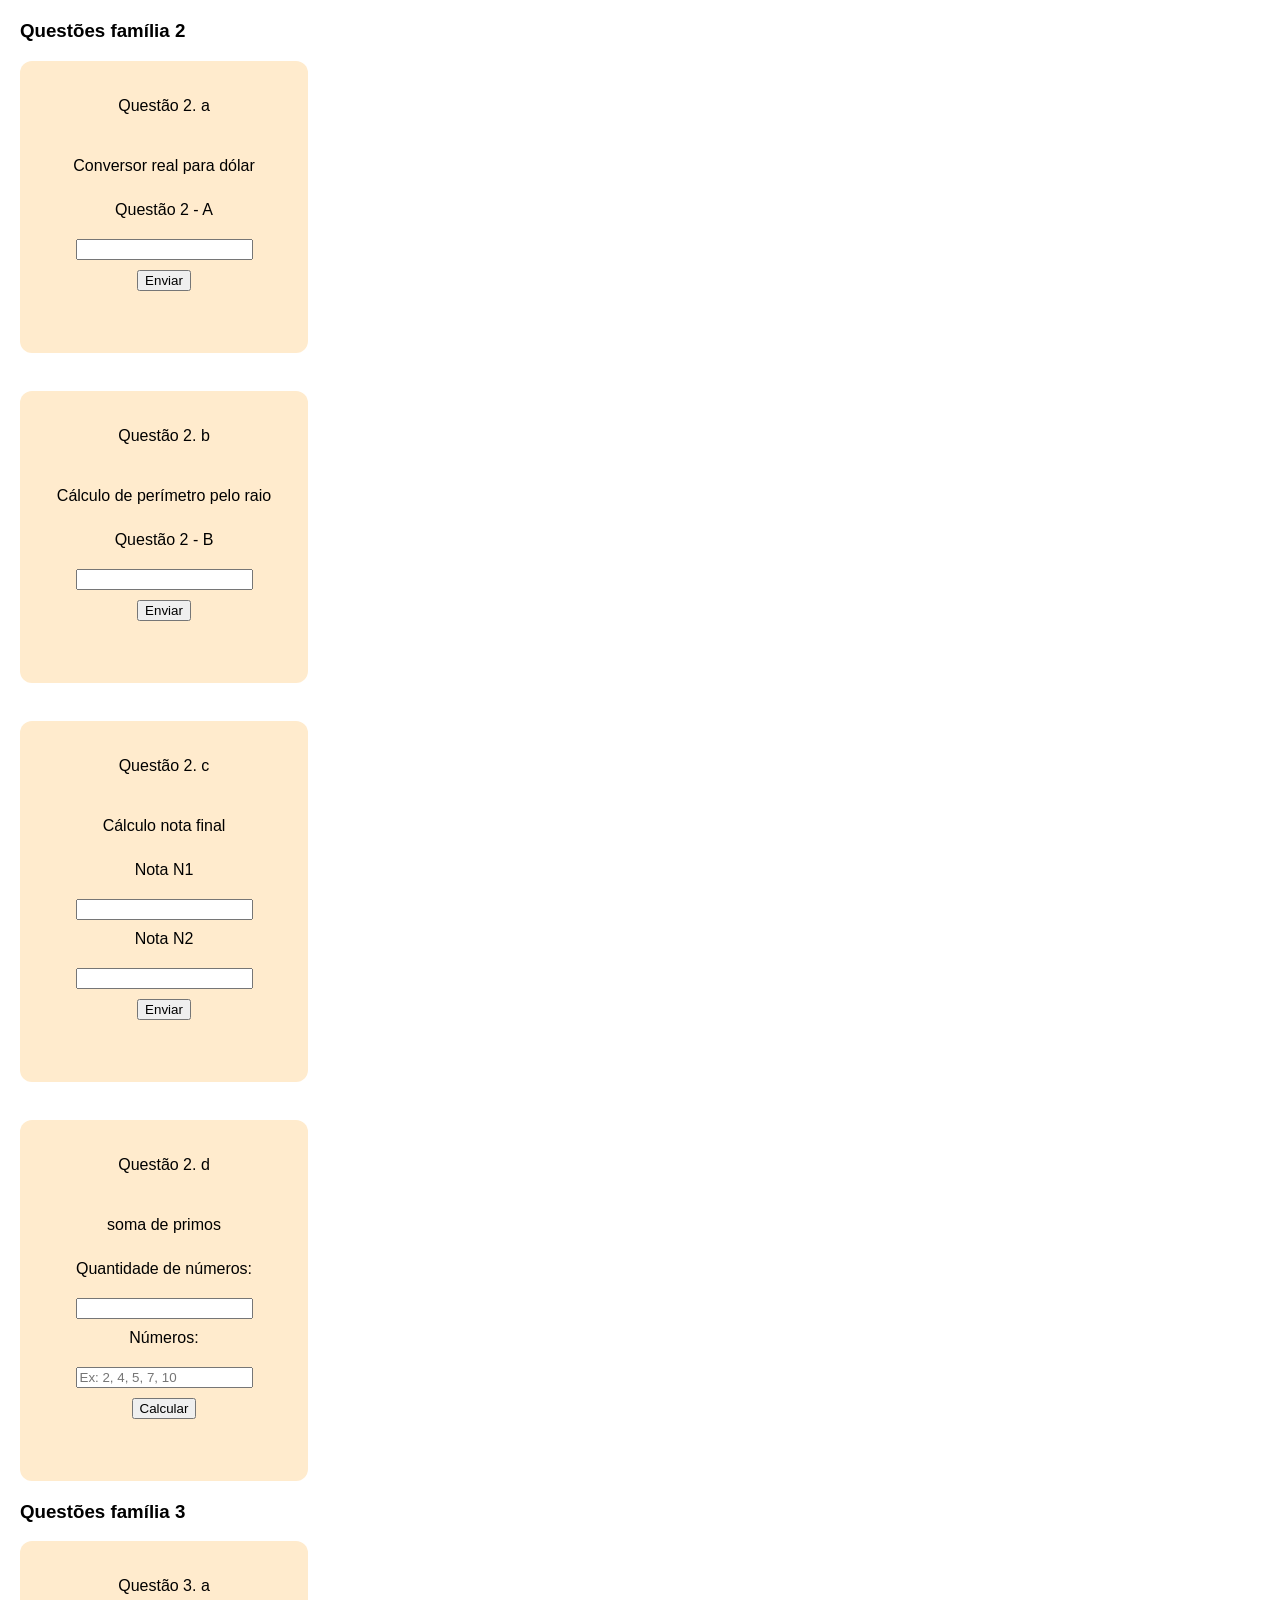
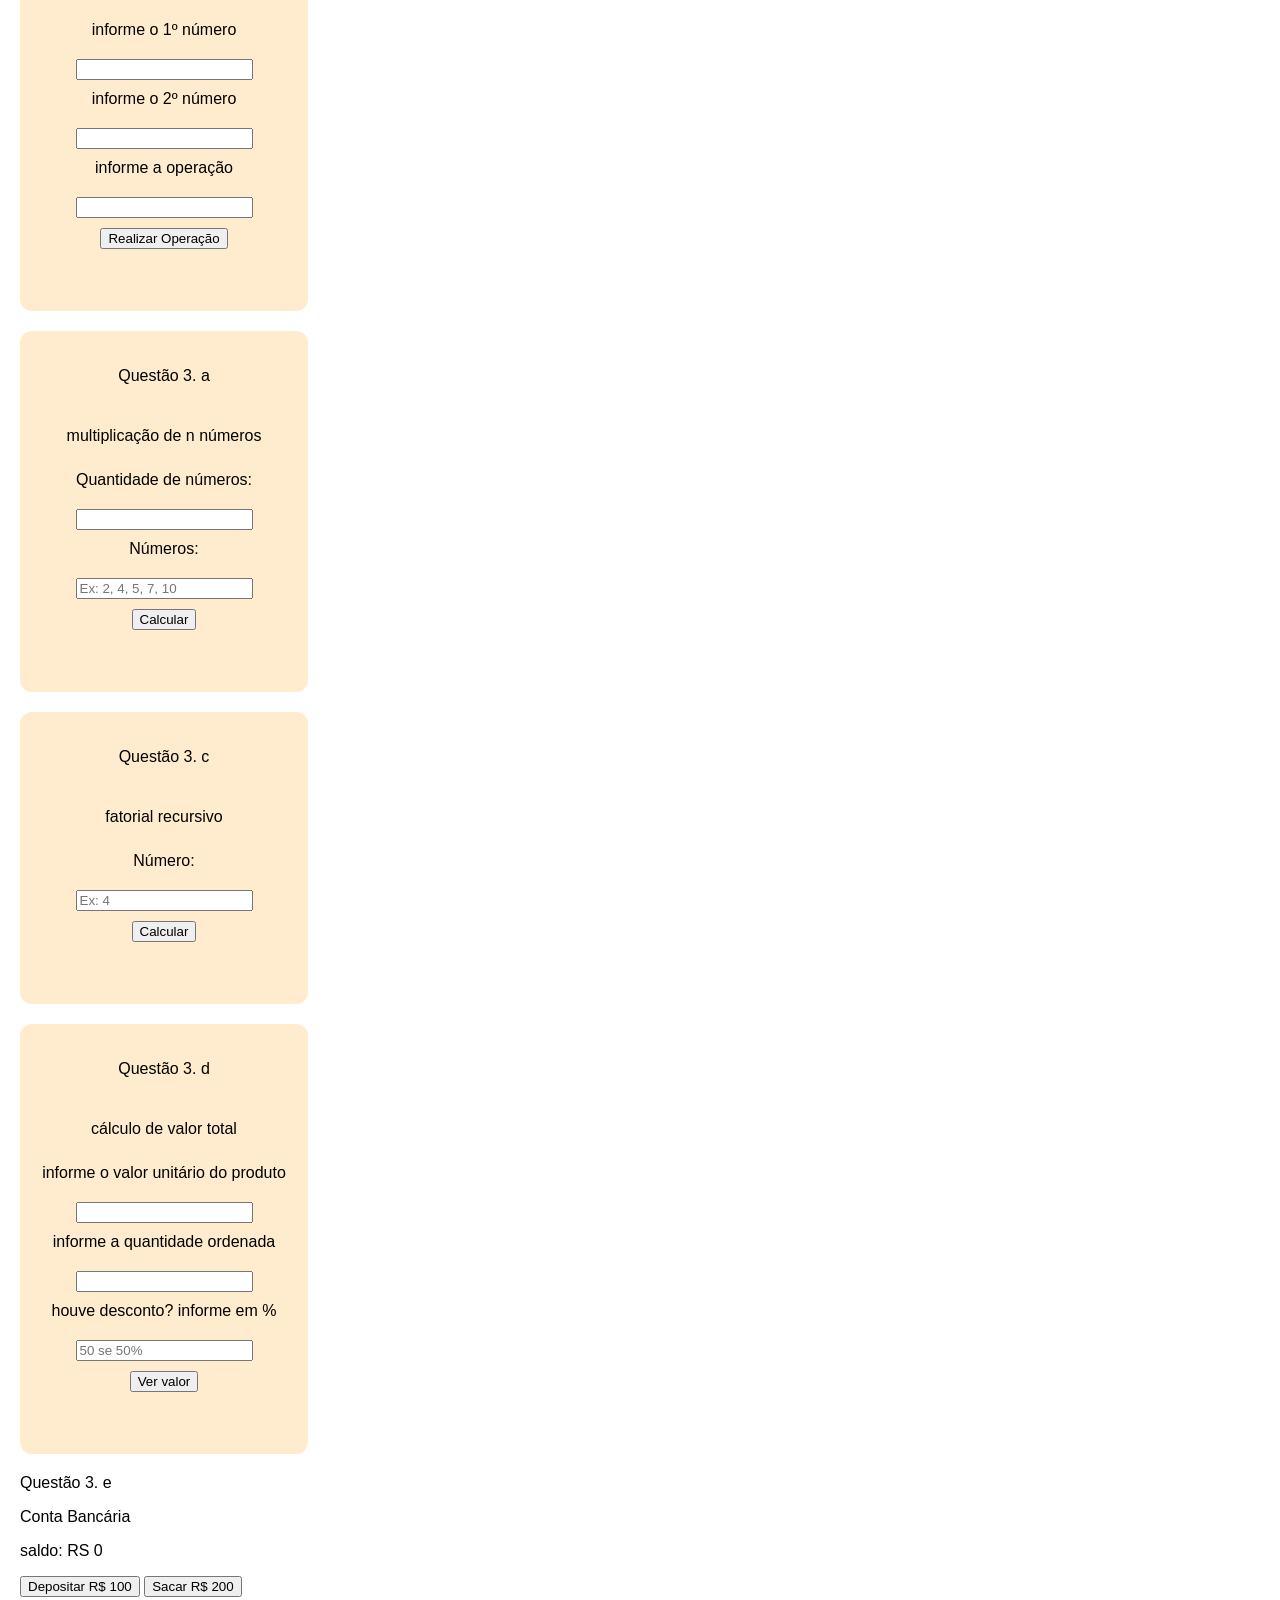
<file: atividades/lista-01/index.html>
<!DOCTYPE html>
<html lang="en">
<head>
    <meta charset="UTF-8">
    <meta name="viewport" content="width=device-width, initial-scale=1.0">
    <title>
        Lista 01 - JavaScript
    </title>

    <style>
        body {
            font-family: Arial, sans-serif;
            margin: 20px;
        }
        form {
            background-color: blanchedalmond;
            width: 20%;
            padding: 20px;
            border-radius: 12px;
            margin-bottom: 20px;
            gap: 10px;
            display: flex;
            flex-direction: column;
            align-items: center;
            justify-content: center;
        }
        label {
            margin-bottom: 10px;
        }
    </style>

</head>
<body>

    <h3>Questões família 2</h3>
    <form id="form-questao-2-a">

        <p> Questão 2. a</p>

        <p>Conversor real para dólar</p>

        <label for="questao-2-a">Questão 2 - A</label>
        <input type="number" id="questao-2-a" name="questao-2-a">
        <button type="submit">Enviar</button>
        <p id="resultado-questao-2-a"></p>
    </form>

    <br>
    <form id="form-questao-2-b">
        <p> Questão 2. b</p>
        <p>Cálculo de perímetro pelo raio</p>

        <label for="questao-2-b">Questão 2 - B</label>
        <input type="number" id="questao-2-b" name="questao-2-b">
        <button type="submit">Enviar</button>
        <p id="resultado-questao-2-b"></p>
    </form>
    
    <br>
    <form id="form-questao-2-c">

        <p> Questão 2. c</p>
        <p>Cálculo nota final</p>

        <label for="questao-2-c-1">Nota N1</label>
        <input type="number" id="questao-2-c-1" name="questao-2-c-1">
        <label for="questao-2-c-2">Nota N2</label>
        <input type="number" id="questao-2-c-2" name="questao-2-c-2">
        <button type="submit">Enviar</button>
        <p id="resultado-questao-2-c"></p>
    </form>
    
    <br>
    <form id="form-questao-2-d">

        <p> Questão 2. d</p>
        <p>soma de primos</p>

        <label for="quantidade-numeros">Quantidade de números:</label>

        <input type="number" id="quantidade-numeros" min="1">

        <label for="numeros">Números:</label>
        <input type="text" id="numeros" placeholder="Ex: 2, 4, 5, 7, 10">
        <button type="submit">Calcular</button>
        <p id="resultado-questao-2-d"></p>
    </form>

    <h3>Questões família 3</h3>

    <form id="form-questao-3-a">
        <p> Questão 3. a</p>
        <label for="num1">informe o 1º número</label>
        <input type="number" id="num1">

        <label for="num2">informe o 2º número</label>
        <input type="number" id="num2">

        <label for="operacao">informe a operação</label>
        <input type="text" id="operacao">

        <button type="submit">Realizar Operação</button>

        <p id="resultado-questao-3-a"></p>

    </form>

    <form id="form-questao-3-b">

        <p> Questão 3. a</p>
        <p>multiplicação de n números</p>

        <label for="qtd-valores">Quantidade de números:</label>

        <input type="number" id="qtd-valores" min="1">

        <label for="produto">Números:</label>
        <input type="text" id="produto" placeholder="Ex: 2, 4, 5, 7, 10">
        <button type="submit">Calcular</button>
        <p id="resultado-questao-3-b"></p>
    
    </form>

    <form id="form-questao-3-c">

        <p> Questão 3. c</p>
        <p>fatorial recursivo</p>

        <label for="fatorial">Número:</label>
        <input type="text" id="fatorial" placeholder="Ex: 4">
        <button type="submit">Calcular</button>
        <p id="resultado-questao-3-c"></p>
    
    </form>

    <form id="form-questao-3-d">

        <p> Questão 3. d</p>
        <p> cálculo de valor total</p>

        <label for="preco-unitario">informe o valor unitário do produto</label>
        <input type="number" id="preco-unitario">

        <label for="quantidade-ordenada">informe a quantidade ordenada</label>
        <input type="number" id="quantidade-ordenada">

        <label for="desconto">houve desconto? informe em %</label>
        <input type="number" id="desconto" placeholder="50 se 50%">

        <button type="submit">Ver valor</button>

        <p id="resultado-questao-3-d"></p>

    </form>

    <p> Questão 3. e</p>
    <p>Conta Bancária</p>

    <p id="saldo"></p>

    <button id="depositar">Depositar R$ 100</button>
    <button id="sacar">Sacar R$ 200</button>
    <p id="erro"></p>    
    
    <script src="questao-2-a.js"></script>
    <script src="questao-2-b.js"></script>
    <script src="questao-2-c.js"></script>
    <script src="questao-2-d.js"></script>

    <script src="questao-3-a.js"></script>
    <script defer src="questao-3-b.js"></script>
    <script src="questao-3-c.js"></script>
    <script src="questao-3-d.js"></script>
    <script src="questao-3-f.js"></script>
</body>
</html>
</file>
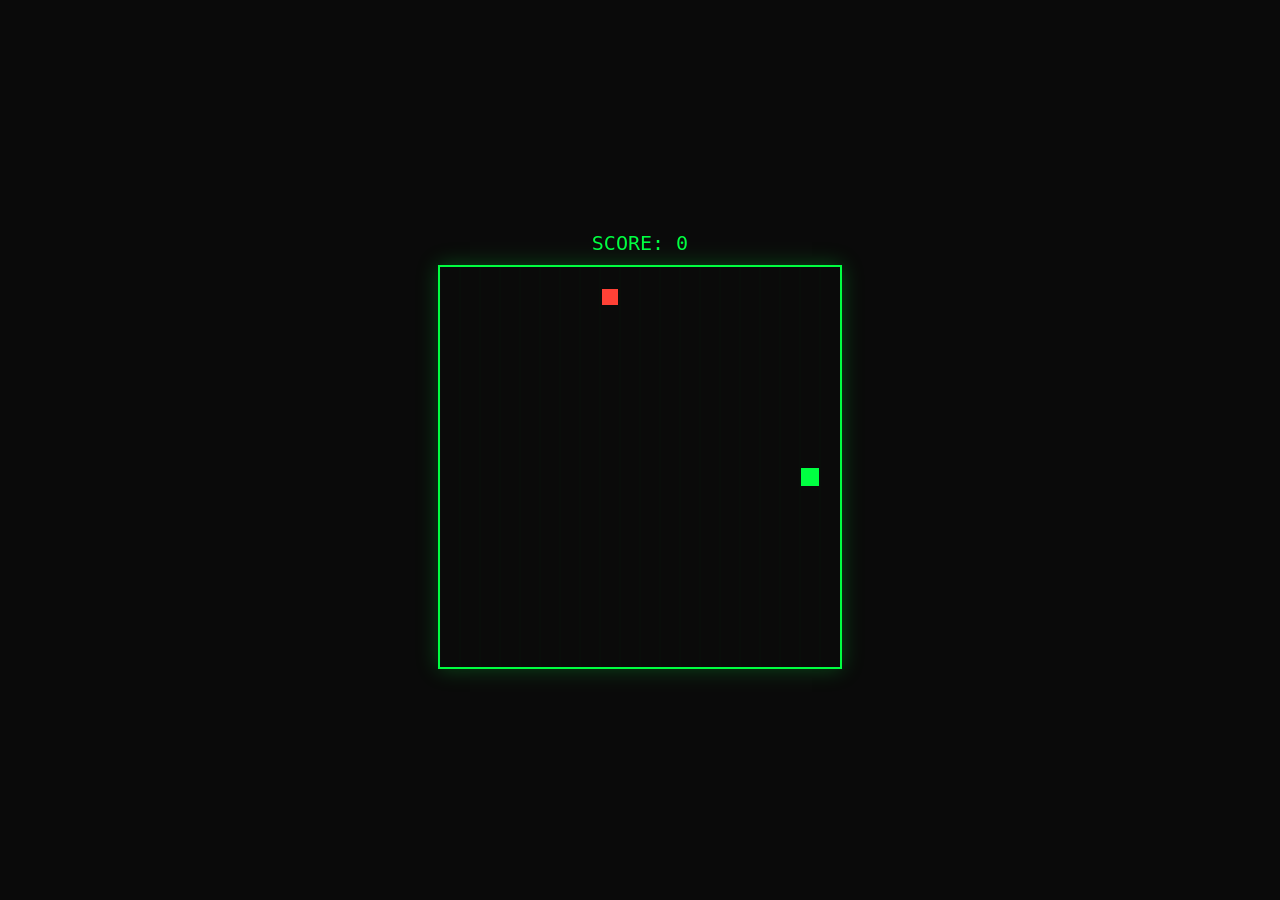
<file: examples/OOP-examples/snake-game/index.html>
<!DOCTYPE html>
<html>
<head>
  <title>Snake</title>
  <style>
    body { background: #0a0a0a; display: flex; justify-content: center; align-items: center; height: 100vh; margin: 0; flex-direction: column; }
    canvas { border: 2px solid #00ff41; box-shadow: 0 0 20px #00ff4140; }
    #score { color: #00ff41; font-family: monospace; font-size: 20px; margin-bottom: 10px; }
  </style>
</head>
<body>
  <div id="score">SCORE: 0</div>
  <canvas id="c" width="400" height="400"></canvas>
  <script>
    const canvas = document.getElementById('c');
    const ctx = canvas.getContext('2d');
    const CELL = 20;
    const COLS = canvas.width / CELL;
    const ROWS = canvas.height / CELL;

    let snake = [{x: 10, y: 10}];
    let dir = {x: 1, y: 0};
    let food = spawnFood();
    let score = 0;
    let gameOver = false;

    function spawnFood() {
      return { x: Math.floor(Math.random() * COLS), y: Math.floor(Math.random() * ROWS) };
    }

    document.addEventListener('keydown', e => {
      if (e.key === 'ArrowUp' && dir.y === 0) dir = {x: 0, y: -1};
      if (e.key === 'ArrowDown' && dir.y === 0) dir = {x: 0, y: 1};
      if (e.key === 'ArrowLeft' && dir.x === 0) dir = {x: -1, y: 0};
      if (e.key === 'ArrowRight' && dir.x === 0) dir = {x: 1, y: 0};
      if (e.key === ' ' && gameOver) { snake = [{x:10,y:10}]; dir={x:1,y:0}; score=0; gameOver=false; }
    });

    function update() {
      if (gameOver) return;
      const head = { x: snake[0].x + dir.x, y: snake[0].y + dir.y };
      if (head.x < 0 || head.x >= COLS || head.y < 0 || head.y >= ROWS) { gameOver = true; return; }
      if (snake.some(s => s.x === head.x && s.y === head.y)) { gameOver = true; return; }
      snake.unshift(head);
      if (head.x === food.x && head.y === food.y) {
        score++;
        document.getElementById('score').textContent = 'SCORE: ' + score;
        food = spawnFood();
      } else {
        snake.pop();
      }
    }

    function draw() {
      ctx.fillStyle = '#0a0a0a';
      ctx.fillRect(0, 0, canvas.width, canvas.height);
      ctx.strokeStyle = '#00ff4108';
      for (let i = 0; i < COLS; i++) {
        ctx.beginPath(); ctx.moveTo(i*CELL, 0); ctx.lineTo(i*CELL, canvas.height); ctx.stroke();
      }
      ctx.fillStyle = '#ff4136';
      ctx.fillRect(food.x*CELL+2, food.y*CELL+2, CELL-4, CELL-4);
      snake.forEach((s, i) => {
        ctx.fillStyle = i === 0 ? '#00ff41' : '#00cc33';
        ctx.fillRect(s.x*CELL+1, s.y*CELL+1, CELL-2, CELL-2);
      });
      if (gameOver) {
        ctx.fillStyle = 'rgba(0,0,0,0.7)';
        ctx.fillRect(0, 0, canvas.width, canvas.height);
        ctx.fillStyle = '#00ff41';
        ctx.font = 'bold 32px monospace';
        ctx.textAlign = 'center';
        ctx.fillText('GAME OVER', canvas.width/2, canvas.height/2 - 20);
        ctx.font = '16px monospace';
        ctx.fillText('SPACE para reiniciar', canvas.width/2, canvas.height/2 + 20);
      }
    }

    setInterval(() => { update(); draw(); }, 120);
  </script>
</body>
</html>
</file>
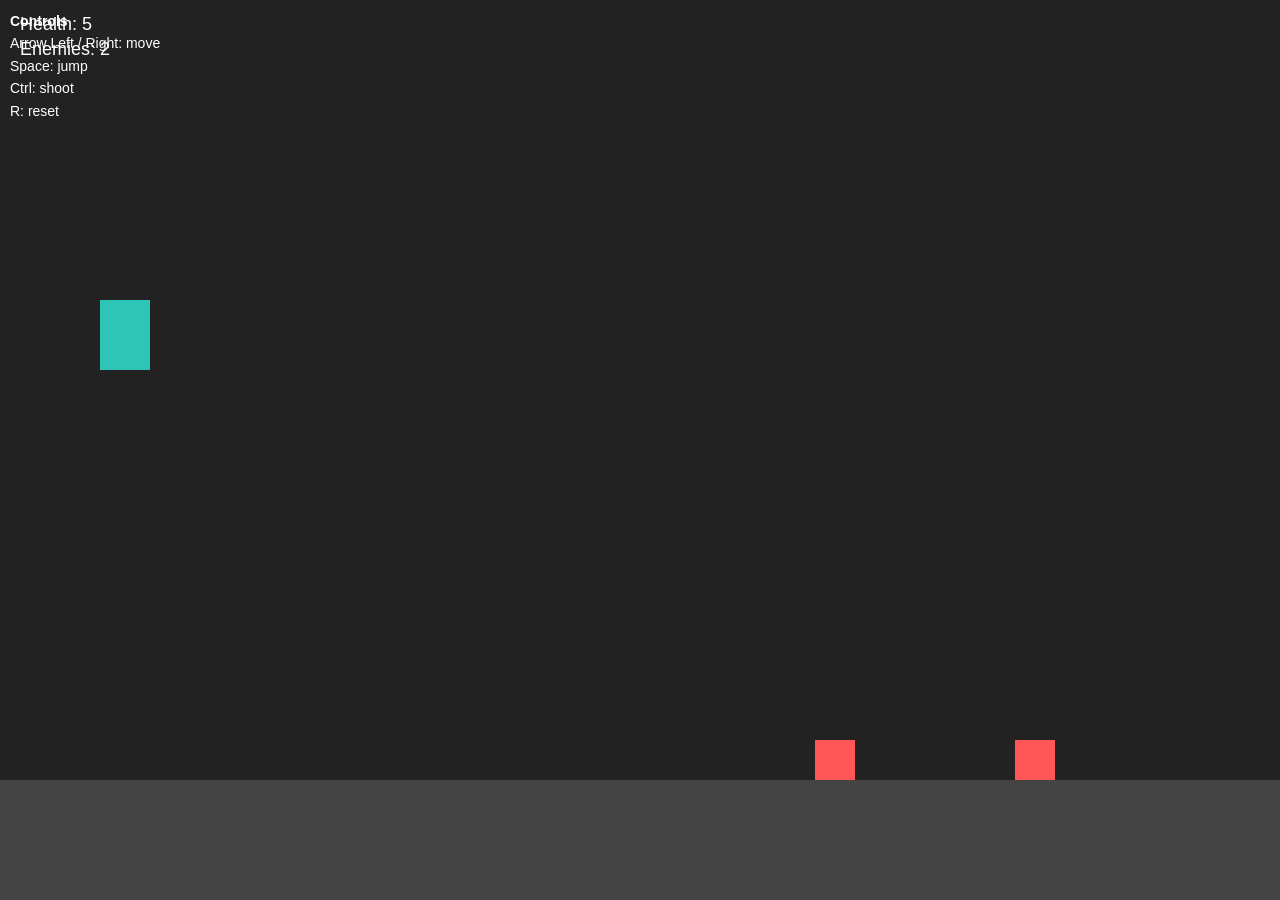
<file: examples/OOP-examples/squareshoot-game-example/index.html>
<!DOCTYPE html>
<html lang="en">
<head>
    <meta charset="UTF-8">
    <meta name="viewport" content="width=device-width, initial-scale=1.0">
    <title>Jogo</title>
    <style>
        body, html {
            margin: 0;
            padding: 0;
            background: #111;
            color: #eee;
            font-family: Arial, sans-serif;
            overflow: hidden;
        }
        #game-container {
            position: relative;
            width: 100vw;
            height: 100vh;
        }
        canvas {
            display: block;
            background: #1a1a1a;
        }
        #overlay {
            position: absolute;
            top: 10px;
            left: 10px;
            color: white;
            z-index: 10;
            font-size: 14px;
            line-height: 1.6;
        }
    </style>
</head>
<body>
    <div id="game-container">
        <div id="overlay">
            <div><strong>Controls</strong></div>
            <div>Arrow Left / Right: move</div>
            <div>Space: jump</div>
            <div>Ctrl: shoot</div>
            <div>R: reset</div>
        </div>
        <canvas id="game-canvas"></canvas>
    </div>

    <script src="Player.js"></script>
    <script src="Level.js"></script>
    <script src="Enemy.js"></script>
    <script src="Bullet.js"></script>
    <script src="Game.js"></script>
    <script src="utils.js"></script>
    <script src="main.js"></script>
</body>
</html>
</file>
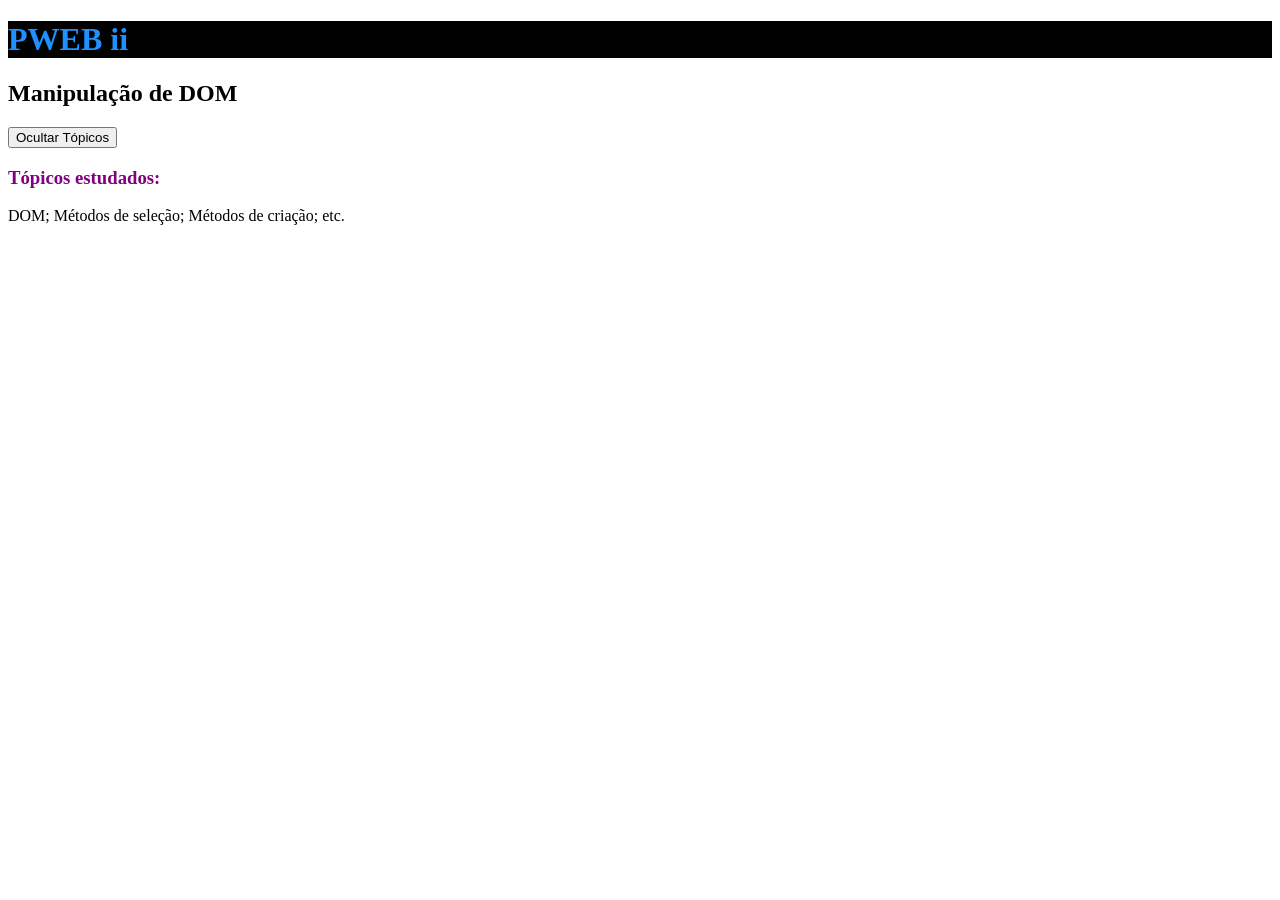
<file: examples/syntax-examples/ex-17-11/index.html>
<!DOCTYPE html>
<html lang="en">
<head>
    <meta charset="UTF-8">
    <meta name="viewport" content="width=device-width, initial-scale=1.0">
    <title>Manipulação de DOM</title>
    <script src="./index.js" defer></script>
    <style>
        .titulo {
            color: dodgerblue;
        }
    </style>
</head>
<body>

    <h1 id="titulo-principal">Programação Web ii</h1>

    <h2>Manipulação de DOM</h2>

    <button id="btn-topicos">
        Ocultar Tópicos
    </button>

    <div id="div">

    </div>
    
</body>
</html>
</file>
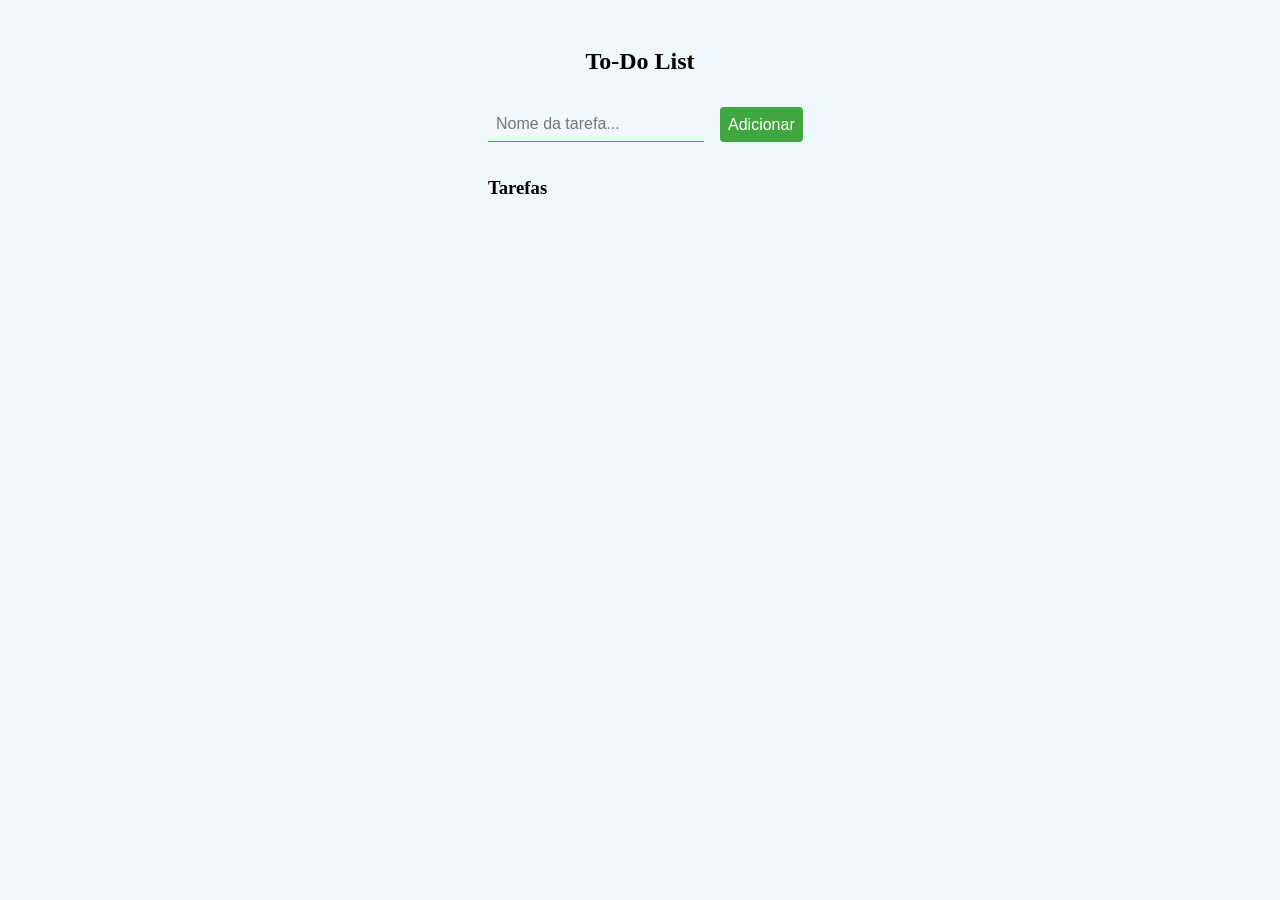
<file: examples/web-dev-examples/example-to-do-list-01/index.html>
<!DOCTYPE html>
<html lang="pt-BR">
  <head>
    <meta charset="UTF-8" />
    <meta name="viewport" content="width=device-width, initial-scale=1.0" />
    <title>To-Do List 2</title>
    <link rel="stylesheet" href="index.css" />
    <script src="index.js" defer></script>
  </head>
  <body>
    <div class="container">
      <h1>To-Do List</h1>
      <div class="entrada">
        <form id="formTarefa">
          <input
            type="text"
            placeholder="Nome da tarefa..."
            id="campoEntrada"
          />
          <button>Adicionar</button>
        </form>
      </div>

      <div>
        <h3>Tarefas</h3>
        <ul id="listaTarefas"></ul>
      </div>
    </div>
  </body>
</html>
</file>
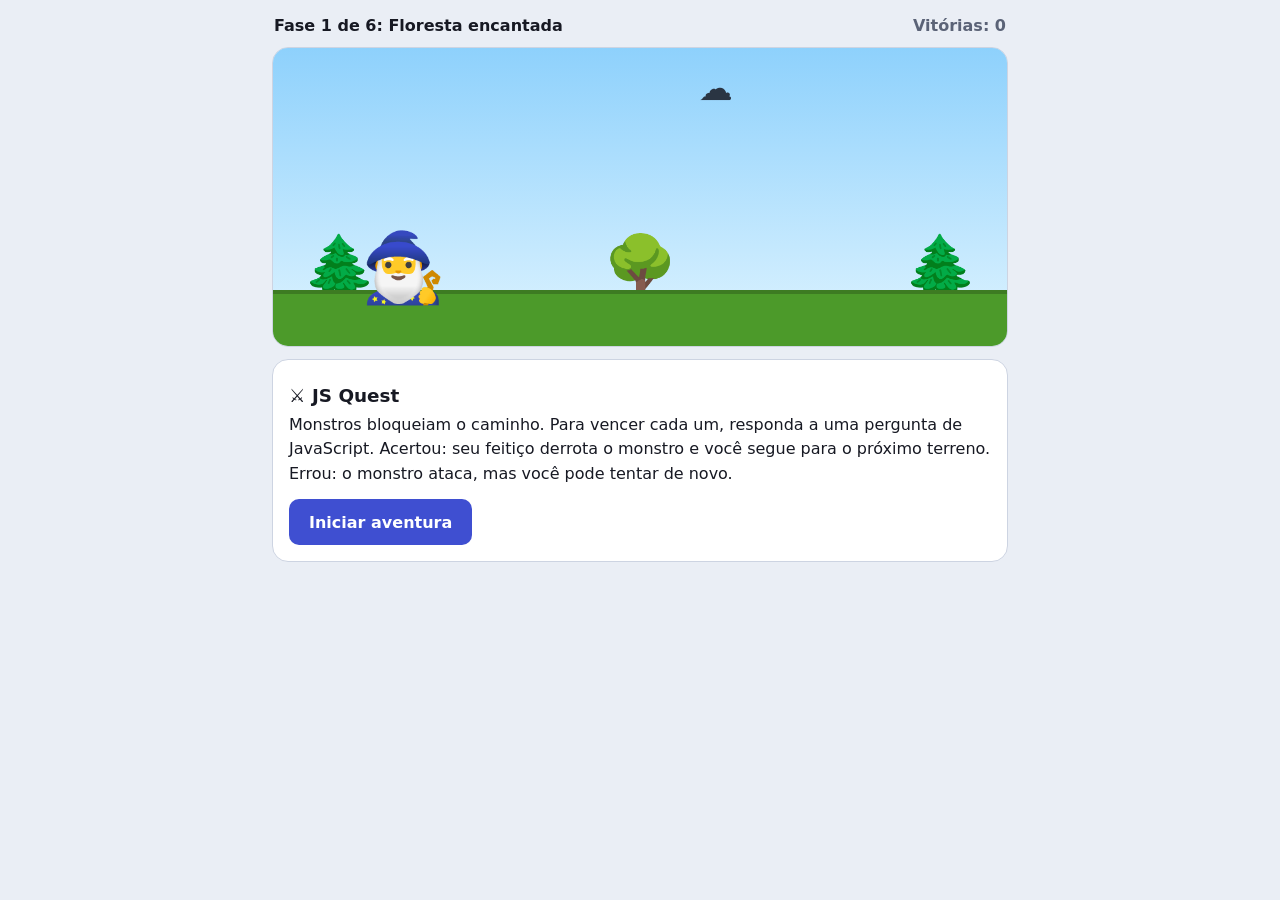
<file: examples/OOP-examples/JS Quest_ combate com JavaScript.html>
<!DOCTYPE html>
<html lang="pt-BR">
<head>
<meta charset="utf-8">
<meta name="viewport" content="width=device-width, initial-scale=1, viewport-fit=cover">
<title>JS Quest: combate com JavaScript</title>
<style>
:root{
  box-sizing:border-box;
  padding-top:env(safe-area-inset-top,0px);
  padding-bottom:env(safe-area-inset-bottom,0px);
  --bg:#eaeef5;--fg:#171923;--panel:#fff;--line:#cdd4e2;--muted:#5b6377;
  --accent:#3f4fd1;--accent-fg:#fff;--ok:#1f7a3a;--bad:#b42323;--code:#f0f3f9;
}
@media (prefers-color-scheme:dark){
  :root:not([data-theme="light"]){
    --bg:#12141c;--fg:#e8eaf2;--panel:#1c1f2b;--line:#323750;--muted:#9aa1b8;
    --accent:#8fa0ff;--accent-fg:#101226;--ok:#6fdc8c;--bad:#ff8c8c;--code:#141622;
  }
}
:root[data-theme="dark"]{
  --bg:#12141c;--fg:#e8eaf2;--panel:#1c1f2b;--line:#323750;--muted:#9aa1b8;
  --accent:#8fa0ff;--accent-fg:#101226;--ok:#6fdc8c;--bad:#ff8c8c;--code:#141622;
}
html{scroll-padding-top:env(safe-area-inset-top,0px)}
*,*::before,*::after{box-sizing:border-box}
body{margin:0;background:var(--bg);color:var(--fg);font:16px/1.55 system-ui,-apple-system,"Segoe UI",Roboto,sans-serif}
.game{max-width:760px;margin:0 auto;padding:14px 12px 28px}
.hud{display:flex;justify-content:space-between;align-items:baseline;font-weight:700;margin:0 2px 8px}
.hud span:last-child{color:var(--muted);font-weight:600}

/* cena */
.scene{position:relative;overflow:hidden;isolation:isolate;height:clamp(230px,54vw,300px);border-radius:16px;border:1px solid var(--line)}
.strip{position:absolute;inset:0 auto 0 0;width:200%;display:flex}
.terrain{position:relative;flex:1;background:linear-gradient(var(--s1),var(--s2))}
.ground{position:absolute;left:0;right:0;bottom:0;height:56px;background:var(--g);border-top:4px solid rgba(0,0,0,.2)}
.decor{position:absolute;left:0;right:0;bottom:50px;display:flex;justify-content:space-between;padding:0 4%;font-size:clamp(40px,10vw,60px);line-height:1}
.sky{position:absolute;top:14px;left:58%;font-size:34px;font-style:normal;opacity:.85}
.hero,.enemy{position:absolute;bottom:44px;line-height:1;font-size:clamp(46px,12vw,68px);z-index:2}
.hero{left:12%}
.enemy{right:12%;opacity:0;transform:scaleX(-1)}
.fx{position:absolute;z-index:3;line-height:1;pointer-events:none}
.bolt{font-size:34px;bottom:84px;animation:fly .7s ease-in forwards}
.boom{font-size:64px;bottom:60px;animation:boom .6s ease-out forwards}
.star{font-size:22px;bottom:50px;animation:rise 1.3s ease-out forwards}
.banner{left:50%;top:22%;white-space:nowrap;font-weight:900;font-size:clamp(28px,8vw,52px);letter-spacing:.04em;text-shadow:0 3px 0 rgba(0,0,0,.4);animation:pop .5s cubic-bezier(.2,1.6,.4,1) both}
.banner.win{color:#ffe066}
.banner.lose{color:#ff7a7a}

.hero.bob{animation:bob .32s ease-in-out infinite}
.hero.cast{animation:cast .5s ease-out}
.hero.jump{animation:jump .5s ease-out 2}
.hero.down{animation:down .6s ease-in forwards}
.enemy.in{animation:enter .6s ease-out forwards}
.enemy.die{animation:die .7s ease-in forwards}
.enemy.strike{animation:strike 1s ease-in-out both}
.scene.shake{animation:shake .4s}

@keyframes bob{50%{transform:translateY(-9px)}}
@keyframes cast{50%{transform:scale(1.18)}}
@keyframes jump{45%{transform:translateY(-30px)}}
@keyframes down{to{transform:rotate(-90deg) translateX(-14px);filter:grayscale(1);opacity:.7}}
@keyframes enter{from{opacity:0;transform:translateX(120px) scaleX(-1)}to{opacity:1;transform:scaleX(-1)}}
@keyframes die{0%{opacity:1;transform:scaleX(-1)}30%{transform:scaleX(-1.2) scaleY(1.2) rotate(8deg)}100%{opacity:0;transform:scaleX(-.2) scaleY(.2) rotate(40deg)}}
@keyframes strike{0%{opacity:1;transform:scaleX(-1)}35%,55%{opacity:1;transform:translateX(calc(var(--s) * -1)) scaleX(-1)}100%{opacity:1;transform:scaleX(-1)}}
@keyframes fly{to{transform:translateX(var(--d))}}
@keyframes boom{from{transform:scale(.3);opacity:1}to{transform:scale(1.5);opacity:0}}
@keyframes rise{to{transform:translateY(-200px) rotate(200deg);opacity:0}}
@keyframes pop{from{transform:translateX(-50%) scale(.2);opacity:0}to{transform:translateX(-50%) scale(1);opacity:1}}
@keyframes shake{25%{transform:translateX(-6px)}75%{transform:translateX(6px)}}
.banner{transform:translateX(-50%)}

/* painel */
.panel{margin-top:12px;padding:16px;background:var(--panel);border:1px solid var(--line);border-radius:16px}
.panel h2{margin:8px 0 4px;font-size:1.15rem;line-height:1.35}
.panel p{margin:0 0 12px}
.say{font-size:1.02rem}
.ok-t{color:var(--ok)}.bad-t{color:var(--bad)}
.tag{display:inline-block;padding:2px 10px;border:1px solid var(--line);border-radius:99px;font-size:.82rem;color:var(--muted);font-weight:600}
pre{margin:10px 0;padding:12px;background:var(--code);border:1px solid var(--line);border-radius:10px;overflow-x:auto;font:13px/1.55 ui-monospace,Menlo,Consolas,monospace}
code{font-family:ui-monospace,Menlo,Consolas,monospace}
.btn{min-height:46px;padding:10px 20px;border:0;border-radius:10px;background:var(--accent);color:var(--accent-fg);font:700 1rem system-ui,sans-serif;cursor:pointer}
.btn:focus-visible,.opt:focus-visible{outline:3px solid var(--accent);outline-offset:2px}
.opts{display:grid;gap:8px;margin-top:10px}
.opt{display:flex;gap:12px;align-items:center;width:100%;min-height:46px;padding:9px 12px;text-align:left;background:var(--bg);color:var(--fg);border:2px solid var(--line);border-radius:10px;font-size:14px;cursor:pointer}
.opt:hover:not(:disabled){border-color:var(--accent)}
.opt b{flex:none;display:grid;place-items:center;width:26px;height:26px;border-radius:50%;background:var(--line);font-size:.8rem}
.opt:disabled{cursor:default}
.opt.ok{border-color:var(--ok);background:rgba(31,122,58,.16)}
.opt.bad{border-color:var(--bad);background:rgba(180,35,35,.16)}
@media (prefers-reduced-motion:reduce){.hero.bob,.hero.jump,.scene.shake{animation:none}.strip{transition-duration:.01s!important}}
</style>
</head>
<body>
<main class="game">
  <div class="hud" id="hud"></div>
  <div class="scene" id="scene">
    <div class="strip" id="strip"></div>
    <div class="hero" id="hero">🧙‍♂️</div>
    <div class="enemy" id="enemy"></div>
  </div>
  <section class="panel" id="panel" aria-live="polite"></section>
</main>

<script>
/* ---------- Dados: perguntas e terrenos (uma por fase) ---------- */
const QUESTIONS = [
  { t: "Arrow function",
    q: "Qual opção reescreve esta função como arrow function?",
    c: `function dobro(n) {\n  return n * 2;\n}`,
    o: ["const dobro = n => n * 2;", "const dobro = n -> n * 2;", "const dobro = (n) = { n * 2 };", "dobro => (n) { return n * 2 }"],
    a: 0,
    w: "A seta é =>. Com uma única expressão, o return é implícito e as chaves podem ser omitidas." },
  { t: "let e const",
    q: "O que acontece ao executar este código?",
    c: `const nome = "Ana";\nnome = "Bia";\nconsole.log(nome);`,
    o: ["Imprime Bia", "Imprime Ana", "Lança TypeError: Assignment to constant variable", "Imprime undefined"],
    a: 2,
    w: "const não permite reatribuir a variável. Tentar atribuir outro valor lança um TypeError." },
  { t: "Promise",
    q: "Qual é a ordem de saída no console?",
    c: `const p = new Promise((resolve) => {\n  resolve("ok");\n});\np.then(v => console.log(v));\nconsole.log("fim");`,
    o: ["ok, depois fim", "fim, depois ok", "Só ok", "Só fim"],
    a: 1,
    w: "O callback do .then roda como microtarefa, depois que o código síncrono termina. Por isso “fim” sai primeiro." },
  { t: "Array.map",
    q: "O que este código exibe?",
    c: `const nums = [1, 2, 3];\nconst r = nums.map(n => n * 10);\nconsole.log(r, nums);`,
    o: ["[10, 20, 30] [1, 2, 3]", "[10, 20, 30] [10, 20, 30]", "[1, 2, 3] [10, 20, 30]", "undefined [1, 2, 3]"],
    a: 0,
    w: "map devolve um novo array com os valores transformados e não altera o original." },
  { t: "Desestruturação",
    q: "O que este código exibe?",
    c: `const user = { nome: "Lia", idade: 21 };\nconst { nome, idade: anos } = user;\nconsole.log(nome, anos);`,
    o: ["Lia 21", "Lia undefined", "undefined 21", "Erro de sintaxe"],
    a: 0,
    w: "Em { idade: anos }, a propriedade idade é lida e guardada na variável anos." },
  { t: "async e await",
    q: "O que o console.log exibe?",
    c: `async function f() {\n  return 5;\n}\nconst r = f();\nconsole.log(r);`,
    o: ["O número 5", "Uma Promise, e não o número 5", "undefined", "Lança um erro"],
    a: 1,
    w: "Uma função async sempre devolve uma Promise. Use await ou .then para obter o valor 5." }
];

const TERRAINS = [
  { n: "Floresta encantada", s: ["#8ed1fc", "#dff4ff"], g: "#4c9a2a", d: ["🌲", "🌳", "🌲"], k: "☁️", e: "👺", en: "O goblin da floresta" },
  { n: "Deserto seco", s: ["#ffcf8a", "#fff2d4"], g: "#d9a94f", d: ["🌵", "🏜️", "🌵"], k: "☀️", e: "🦂", en: "O escorpião gigante" },
  { n: "Caverna sombria", s: ["#23233a", "#4a4a68"], g: "#4a4a5e", d: ["🪨", "🍄", "🪨"], k: "🦇", e: "🕷️", en: "A aranha das cavernas" },
  { n: "Montanha gelada", s: ["#bfe0ff", "#f4faff"], g: "#eef4fa", d: ["🌲", "⛄", "🌲"], k: "❄️", e: "🐺", en: "O lobo branco" },
  { n: "Pântano nebuloso", s: ["#93a883", "#cbd8b8"], g: "#56673a", d: ["🌿", "🪵", "🌿"], k: "🌫️", e: "🐊", en: "O crocodilo do pântano" },
  { n: "Vulcão em chamas", s: ["#ff6a45", "#ffb870"], g: "#3a2420", d: ["🌋", "🔥", "🌋"], k: "☄️", e: "🐉", en: "O dragão de fogo" }
];

/* ---------- Estado e atalhos ---------- */
const $ = s => document.querySelector(s);
const esc = s => s.replace(/[&<>]/g, c => ({ "&": "&amp;", "<": "&lt;", ">": "&gt;" }[c]));
const scene = $("#scene"), strip = $("#strip"), hero = $("#hero"), enemy = $("#enemy"), panel = $("#panel"), hud = $("#hud");
let phase = 0, wins = 0, cur = null, locked = false;

const terrain = t => `<div class="terrain" style="--s1:${t.s[0]};--s2:${t.s[1]};--g:${t.g}"><i class="sky">${t.k}</i><div class="decor">${t.d.map(e => `<span>${e}</span>`).join("")}</div><div class="ground"></div></div>`;
const setWorld = (a, b) => { strip.innerHTML = terrain(a) + terrain(b); };
const show = h => { panel.innerHTML = h; };
const updateHud = () => { hud.innerHTML = `<span>Fase ${phase + 1} de ${TERRAINS.length}: ${TERRAINS[phase].n}</span><span>Vitórias: ${wins}</span>`; };
const shuffle = a => { a = [...a]; for (let i = a.length - 1; i > 0; i--) { const j = Math.random() * (i + 1) | 0; [a[i], a[j]] = [a[j], a[i]]; } return a; };

function fx(cls, html, left, delay) {
  const e = document.createElement("div");
  e.className = "fx " + cls;
  e.innerHTML = html;
  if (left != null) e.style.left = left + "px";
  if (delay) e.style.animationDelay = delay + "s";
  scene.appendChild(e);
  setTimeout(() => e.remove(), 2400);
}
const clearFx = () => scene.querySelectorAll(".fx").forEach(e => e.remove());
const gap = () => enemy.offsetLeft - hero.offsetLeft - hero.offsetWidth;

/* ---------- Fluxo do jogo ---------- */
function intro() {
  updateHud();
  show(`<h2>⚔️ JS Quest</h2>
    <p>Monstros bloqueiam o caminho. Para vencer cada um, responda a uma pergunta de JavaScript. Acertou: seu feitiço derrota o monstro e você segue para o próximo terreno. Errou: o monstro ataca, mas você pode tentar de novo.</p>
    <button class="btn" data-a="encounter">Iniciar aventura</button>`);
}

function encounter() {
  const t = TERRAINS[phase];
  clearFx();
  updateHud();
  scene.classList.remove("shake");
  hero.className = "hero";
  enemy.textContent = t.e;
  enemy.className = "enemy in";
  show(`<p class="say"><b>${t.en}</b> bloqueia o caminho!</p><button class="btn" data-a="fight">⚔️ Combater</button>`);
}

function fight() {
  const q = QUESTIONS[phase];
  const order = shuffle(q.o.map((_, i) => i));
  cur = q; locked = false;
  show(`<span class="tag">${q.t}</span>
    <h2>${q.q}</h2>
    <pre><code>${esc(q.c)}</code></pre>
    <div class="opts">${order.map((oi, k) => `<button class="opt" data-a="pick" data-i="${oi}"><b>${"ABCD"[k]}</b><code>${esc(q.o[oi])}</code></button>`).join("")}</div>`);
}

function pick(b) {
  if (locked) return;
  locked = true;
  const ok = +b.dataset.i === cur.a;
  panel.querySelectorAll(".opt").forEach(x => { x.disabled = true; if (+x.dataset.i === cur.a) x.classList.add("ok"); });
  if (!ok) b.classList.add("bad");
  setTimeout(ok ? win : lose, 700);
}

function win() {
  wins++; updateHud();
  const start = hero.offsetLeft + hero.offsetWidth - 10;
  scene.style.setProperty("--d", (enemy.offsetLeft - start + 24) + "px");
  hero.className = "hero cast";
  fx("bolt", "✨", start);
  setTimeout(() => {
    enemy.className = "enemy die";
    fx("boom", "💥", enemy.offsetLeft);
    hero.className = "hero jump";
    fx("banner win", "VITÓRIA!");
    for (let i = 0; i < 8; i++) fx("star", "⭐", Math.random() * scene.clientWidth, i * 0.06);
  }, 700);
  setTimeout(() => {
    const last = phase === TERRAINS.length - 1;
    show(`<p class="say ok-t"><b>Resposta certa!</b> ${cur.w}</p>` + (last
      ? `<h2>🏆 Jornada concluída</h2><p>Você derrotou todos os monstros e fez ${wins} de ${TERRAINS.length} vitórias.</p><button class="btn" data-a="again">Jogar de novo</button>`
      : `<button class="btn" data-a="next">Avançar para ${TERRAINS[phase + 1].n}</button>`));
  }, 1700);
}

function lose() {
  scene.style.setProperty("--s", Math.max(gap() - 4, 40) + "px");
  enemy.className = "enemy strike";
  setTimeout(() => {
    hero.className = "hero down";
    fx("banner lose", "DERROTA");
    scene.classList.add("shake");
  }, 450);
  setTimeout(() => {
    show(`<p class="say bad-t"><b>Não foi dessa vez.</b> ${cur.w}</p><button class="btn" data-a="retry">Tentar de novo</button>`);
  }, 1500);
}

function retry() {
  clearFx();
  scene.classList.remove("shake");
  hero.className = "hero";
  enemy.className = "enemy in";
  fight();
}

function next() {
  const a = TERRAINS[phase], b = TERRAINS[phase + 1];
  clearFx();
  enemy.className = "enemy";
  hero.className = "hero bob";
  show(`<p class="say">Caminhando rumo a ${b.n}…</p>`);
  setWorld(a, b);
  strip.style.transition = "none";
  strip.style.transform = "translateX(0)";
  strip.offsetWidth;
  strip.style.transition = "transform 2.6s linear";
  strip.style.transform = "translateX(-50%)";
  setTimeout(() => {
    phase++;
    strip.style.transition = "none";
    setWorld(b, b);
    strip.style.transform = "translateX(0)";
    encounter();
  }, 2700);
}

function again() {
  phase = 0; wins = 0;
  setWorld(TERRAINS[0], TERRAINS[0]);
  enemy.className = "enemy";
  encounter();
}

const ACTIONS = { encounter, fight, pick, next, retry, again };
panel.addEventListener("click", e => {
  const b = e.target.closest("[data-a]");
  if (b && ACTIONS[b.dataset.a]) ACTIONS[b.dataset.a](b);
});

setWorld(TERRAINS[0], TERRAINS[0]);
intro();
</script>
</body>
</html>
</file>
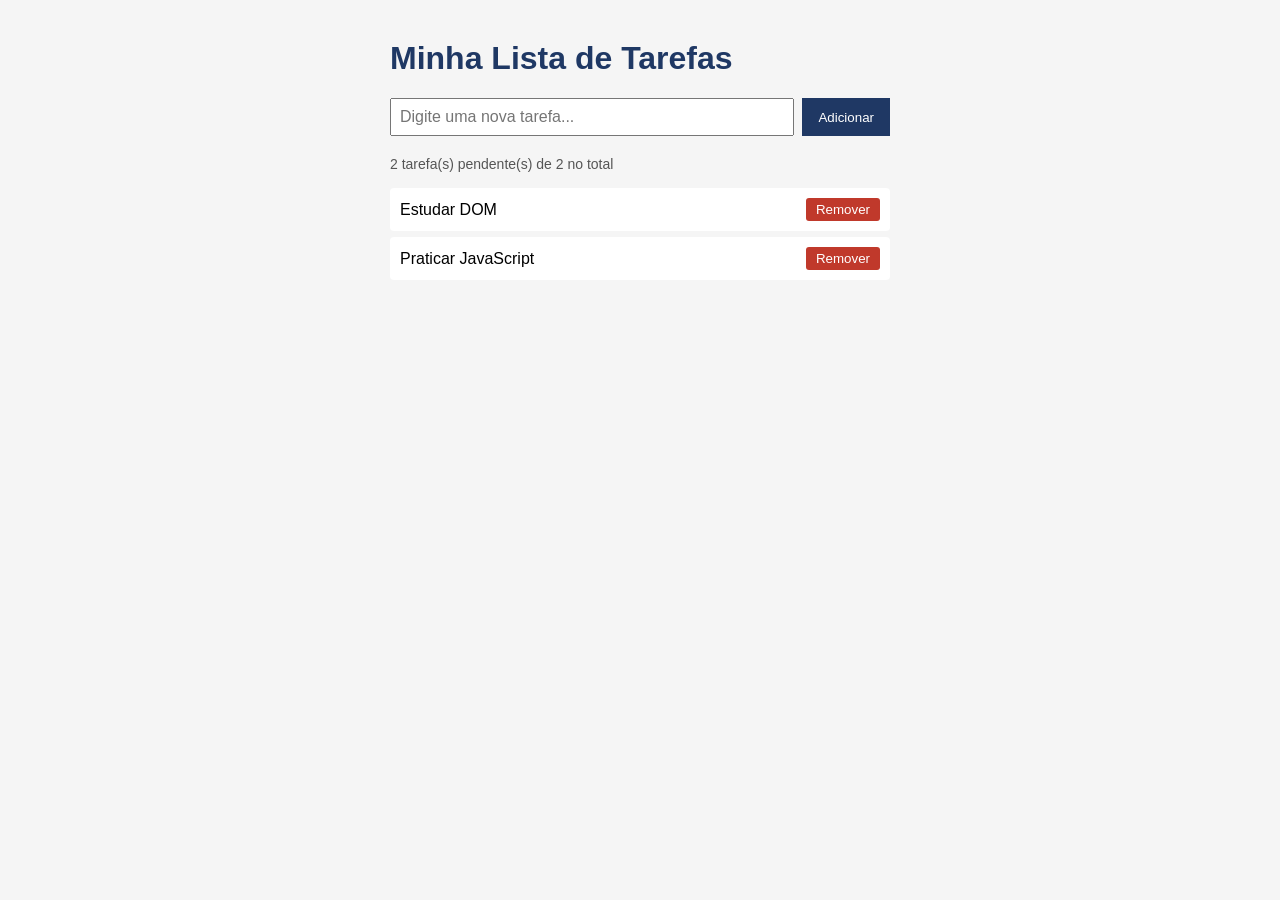
<file: examples/web-dev-examples/example-to-do-list-02/exemplo-dom.html>
<!DOCTYPE html>
<html lang="pt-br">

<head>
  <meta charset="UTF-8">
  <title>Exemplo de DOM - Lista de Tarefas</title>
  <style>
    body {
      font-family: Arial, sans-serif;
      max-width: 500px;
      margin: 40px auto;
      background: #f5f5f5;
    }

    h1 {
      color: #1f3864;
    }

    .form-tarefa {
      display: flex;
      gap: 8px;
      margin-bottom: 20px;
    }

    #campo-tarefa {
      flex: 1;
      padding: 8px;
      font-size: 16px;
    }

    #btn-adicionar {
      padding: 8px 16px;
      background: #1f3864;
      color: white;
      border: none;
      cursor: pointer;
    }

    #lista-tarefas {
      list-style: none;
      padding: 0;
    }

    #lista-tarefas li {
      display: flex;
      justify-content: space-between;
      align-items: center;
      background: white;
      padding: 10px;
      margin-bottom: 6px;
      border-radius: 4px;
    }

    /* Classe aplicada via JavaScript quando a tarefa é concluída */
    .concluida {
      text-decoration: line-through;
      color: #888;
    }

    .btn-remover {
      background: #c0392b;
      color: white;
      border: none;
      padding: 4px 10px;
      cursor: pointer;
      border-radius: 3px;
    }

    #contador {
      color: #555;
      font-size: 14px;
    }
  </style>
</head>

<body>

  <h1>Minha Lista de Tarefas</h1>

  <!-- Formulário simples: campo de texto + botão -->
  <div class="form-tarefa">
    <input type="text" id="campo-tarefa" placeholder="Digite uma nova tarefa...">
    <button id="btn-adicionar">Adicionar</button>
  </div>

  <p id="contador">0 tarefa(s) pendente(s)</p>

  <!-- Lista onde os itens serão inseridos dinamicamente -->
  <ul id="lista-tarefas"></ul>

  <script>
    // ===== 1. SELEÇÃO DE ELEMENTOS =====
    // Guardamos referências aos elementos que vamos usar repetidamente
    const campo = document.getElementById("campo-tarefa");
    const botaoAdicionar = document.getElementById("btn-adicionar");
    const lista = document.getElementById("lista-tarefas");
    const contador = document.getElementById("contador");

    // ===== 2. FUNÇÃO PARA ATUALIZAR O CONTADOR =====
    // Conta quantos <li> NÃO têm a classe "concluida"
    function atualizarContador() {
      const todasTarefas = lista.querySelectorAll("li");
      const pendentes = lista.querySelectorAll("li:not(.concluida)");
      contador.textContent = `${pendentes.length} tarefa(s) pendente(s) de ${todasTarefas.length} no total`;
    }

    // ===== 3. FUNÇÃO PARA CRIAR UM ITEM DE TAREFA =====
    // Recebe o texto da tarefa e devolve um elemento <li> pronto,
    // já com o texto e o botão de remover
    function criarItemTarefa(texto) {
      // Cria o <li> que vai conter tudo
      const item = document.createElement("li");

      // Cria um <span> só para o texto (facilita aplicar o "riscado")
      const spanTexto = document.createElement("span");
      spanTexto.textContent = texto;

      // Ao clicar no texto, alterna entre concluída / não concluída
      spanTexto.addEventListener("click", () => {
        item.classList.toggle("concluida");
        atualizarContador();
      });

      // Cria o botão de remover
      const botaoRemover = document.createElement("button");
      botaoRemover.textContent = "Remover";
      botaoRemover.classList.add("btn-remover");

      // Ao clicar em remover, tira o <li> da lista e atualiza o contador
      botaoRemover.addEventListener("click", () => {
        item.remove();
        atualizarContador();
      });

      // Monta a estrutura: <li><span>texto</span><button>Remover</button></li>
      item.appendChild(spanTexto);
      item.appendChild(botaoRemover);

      return item;
    }

    // ===== 4. FUNÇÃO PARA ADICIONAR UMA NOVA TAREFA =====
    function adicionarTarefa() {
      const texto = campo.value.trim(); // remove espaços em branco extras

      // Não adiciona tarefa vazia
      if (texto === "") {
        campo.focus();
        return;
      }

      const novoItem = criarItemTarefa(texto);
      lista.appendChild(novoItem);

      // Limpa o campo e devolve o foco para ele, pronto para digitar a próxima
      campo.value = "";
      campo.focus();

      atualizarContador();
    }

    // ===== 5. EVENTOS =====

    // Clique no botão "Adicionar"
    botaoAdicionar.addEventListener("click", adicionarTarefa);

    // Também permite adicionar apertando "Enter" dentro do campo de texto
    campo.addEventListener("keyup", (event) => {
      if (event.key === "Enter") {
        adicionarTarefa();
      }
    });

    // ===== 6. TAREFAS INICIAIS (opcional, só para já ter algo na tela) =====
    ["Estudar DOM", "Praticar JavaScript"].forEach((texto) => {
      lista.appendChild(criarItemTarefa(texto));
    });
    atualizarContador();
  </script>

</body>

</html>
</file>
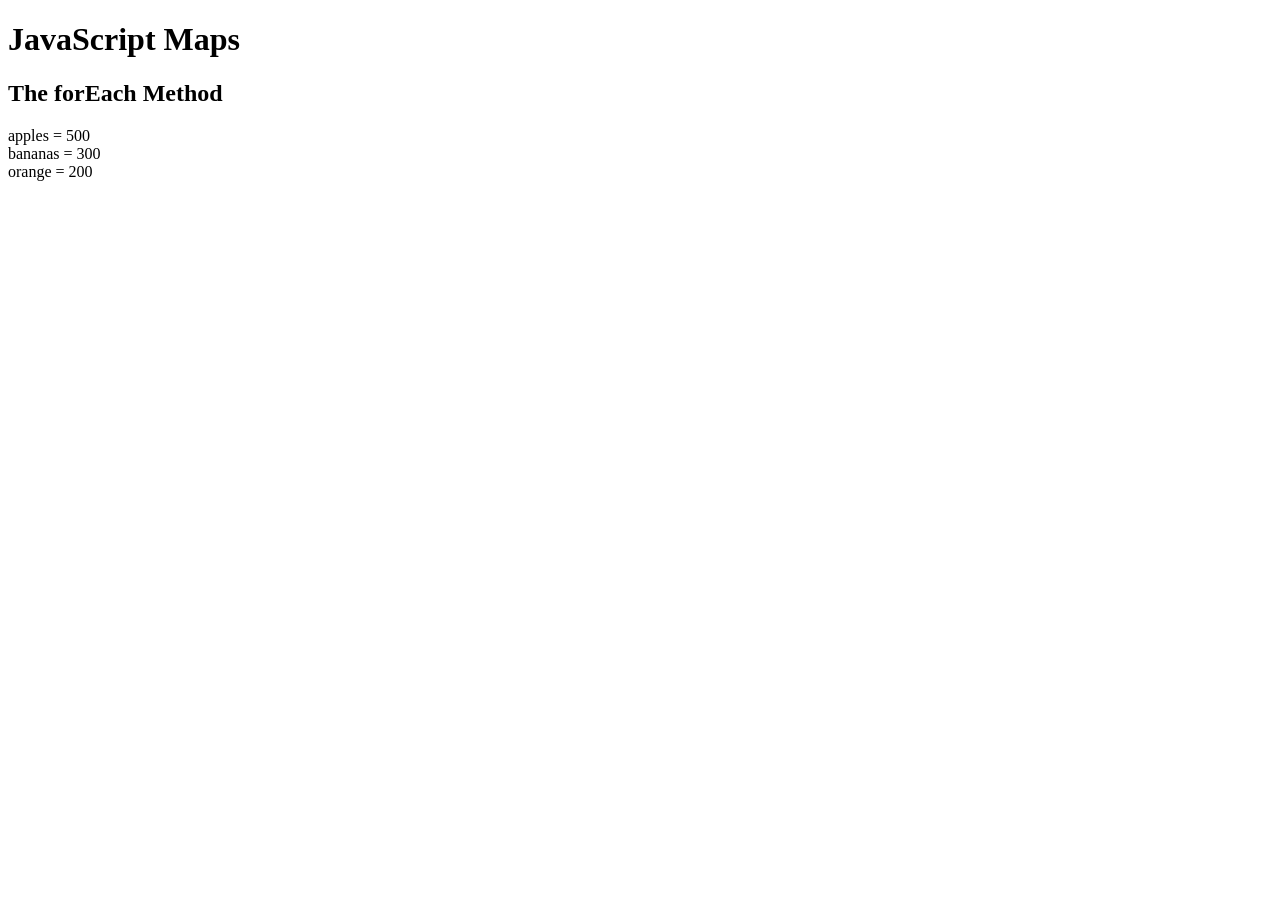
<file: examples/web-dev-examples/generic-dom-examples/example-js-map.html>
<!DOCTYPE html>
<html lang="en">
<head>
    <meta charset="UTF-8">
    <meta name="viewport" content="width=device-width, initial-scale=1.0">
    <title>Document</title>
</head>
<body>
    <h1>JavaScript Maps</h1>
    <h2>The forEach Method</h2>
    <p id="demo"></p>

    <script>
        const fruits = new Map([
            ["apples", 500],
            ["bananas", 300],
            ["orange", 200]
        ]);
        let text = "";
        fruits.forEach(function(value, key) {
            text += key + " = " + value + "<br>"
        })
        document.getElementById("demo").innerHTML = text;
    </script>
</body>
</html>
</file>
<file: examples/web-dev-examples/example-to-do-list-01/index.css>
@import url("https://cdn.jsdelivr.net/npm/bootstrap-icons@1.11.3/font/bootstrap-icons.min.css");

* {
  box-sizing: border-box;
}

body {
  padding: 0;
  margin: 0;
  height: 100vh;
  width: 100vw;
  font-family: Verdana;
  display: flex;
  justify-content: center;
  background-color: #f0f8ff;
}

.container {
  width: 400px;
  margin-top: 2rem;
  display: flex;
  flex-direction: column;
  row-gap: 1rem;
  padding: 0 3rem;

  & h1 {
    text-align: center;
    font-size: 1.5rem;
  }
}

.entrada {
  width: 100%;

  & form {
    display: flex;
    width: 100%;
    gap: 1rem;
  }

  & form > * {
    padding: 0.5rem;
    font-size: 1rem;
  }

  & input {
    flex: 1;
    border: none;
    border-bottom: 1px solid #40a640;
    outline: none;
    background-color: transparent;
  }

  & button {
    background-color: #40a640;
    color: #ffffff;
    border: none;
    cursor: pointer;
    border-radius: 4px;

    &:hover {
      background-color: #59b959;
    }
  }
}

#listaTarefas {
  width: 100%;
  margin: 0;
  padding: 0;
  list-style: none;
  display: flex;
  flex-direction: column;
  row-gap: 12px;

  & button {
    all: unset;
  }

  & li {
    cursor: pointer;
    display: flex;
    background-color: #ffffff;
    border-radius: 4px;

    & span {
      flex: 1;
      padding: 12px;
    }

    & i {
      padding: 12px;
      border-radius: 4px;
    }

    & i:hover {
      background-color: #dc143c;
      color: #ffffff;
    }
  }

  & li:hover {
    background-color: #d4dce2;
  }
}

span.concluida {
  text-decoration: line-through;
  color: #778899;
}

#campoEntrada.input-erro {
  border-bottom: 1px solid #dc143c;
  background-color: #ffe5e5;
}
</file>
